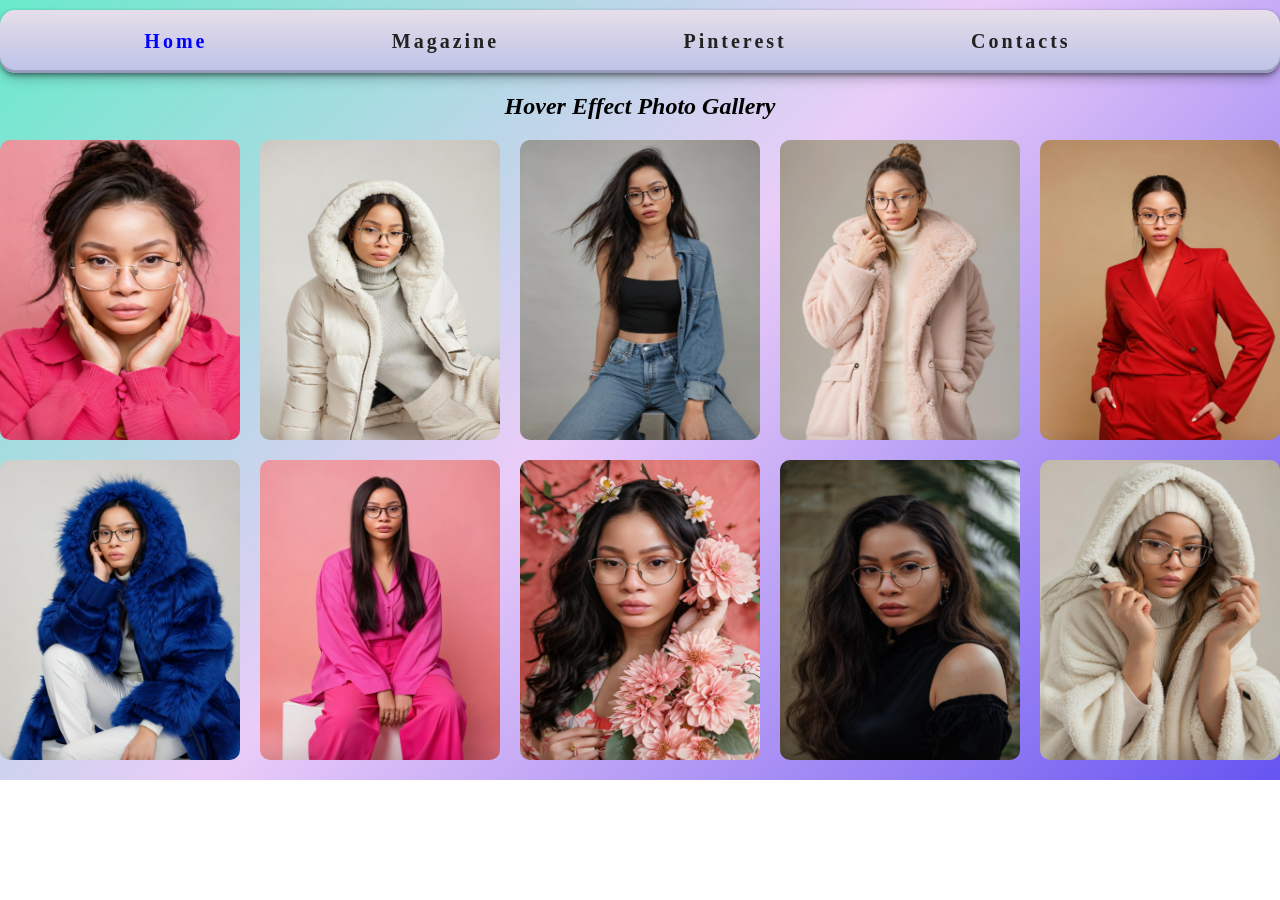
<file: index.html>
<!DOCTYPE html>
<html lang="en">
<head>
    <meta charset="UTF-8">
    <meta name="viewport" content="width=device-width, initial-scale=1.0">
    <title>Image Gallery - Grid Structure</title>
    <link href="stylesheet.css" rel="stylesheet">
</head>
<body>
    <nav>
        <a href="index.html" class="active">Home</a>
        <a href="index2.html">Magazine</a>
        <a href="index3.html">Pinterest</a>
        <a href="index4.html">Contacts</a>
    </nav>
    <h2>Hover Effect Photo Gallery</h2>
    <div class="gallery hover-gallery">
        <figure>
            <img src="pictures/AI-PIC.jpg" alt="my selfie">
            <figcaption>Doc Gany</figcaption>
        </figure>
        <figure>
            <img src="pictures/AI-PIC4.jpg" alt="my image">
            <figcaption>Doc Gany</figcaption>
        </figure>
        <!-- more items -->
        <figure>
            <img src="pictures/AI-PIC5.jpg" alt="my image">
            <figcaption>Doc Gany</figcaption>
        </figure>
        <figure>
            <img src="pictures/AI-PIC7.jpg" alt="my image">
            <figcaption>Doc Gany</figcaption>
        </figure>
        <figure>
            <img src="pictures/1769771501247.jpg" alt="my image">
            <figcaption>Doc Gany</figcaption>
        </figure>
        <figure>
            <img src="pictures/AI-PIC8.jpg" alt="my image">
            <figcaption>Doc Gany</figcaption>
        </figure>
        <figure>
            <img src="pictures/MY-AI-PIC.jpg" alt="my image">
            <figcaption>Doc Gany</figcaption>
        </figure>
        <figure>
            <img src="pictures/MY-PIC-1.jpg" alt="my image">
            <figcaption>Doc Gany</figcaption>
        </figure>
        <figure>
            <img src="pictures/MY-PIC-4.jpg" alt="my image">
            <figcaption>Doc Gany</figcaption>
        </figure>
        <figure>
            <img src="pictures/MY-PIC-3.jpg" alt="my image">
            <figcaption>Doc Gany</figcaption>
        </figure>
    </div>
    
</body>
</html>
</file>
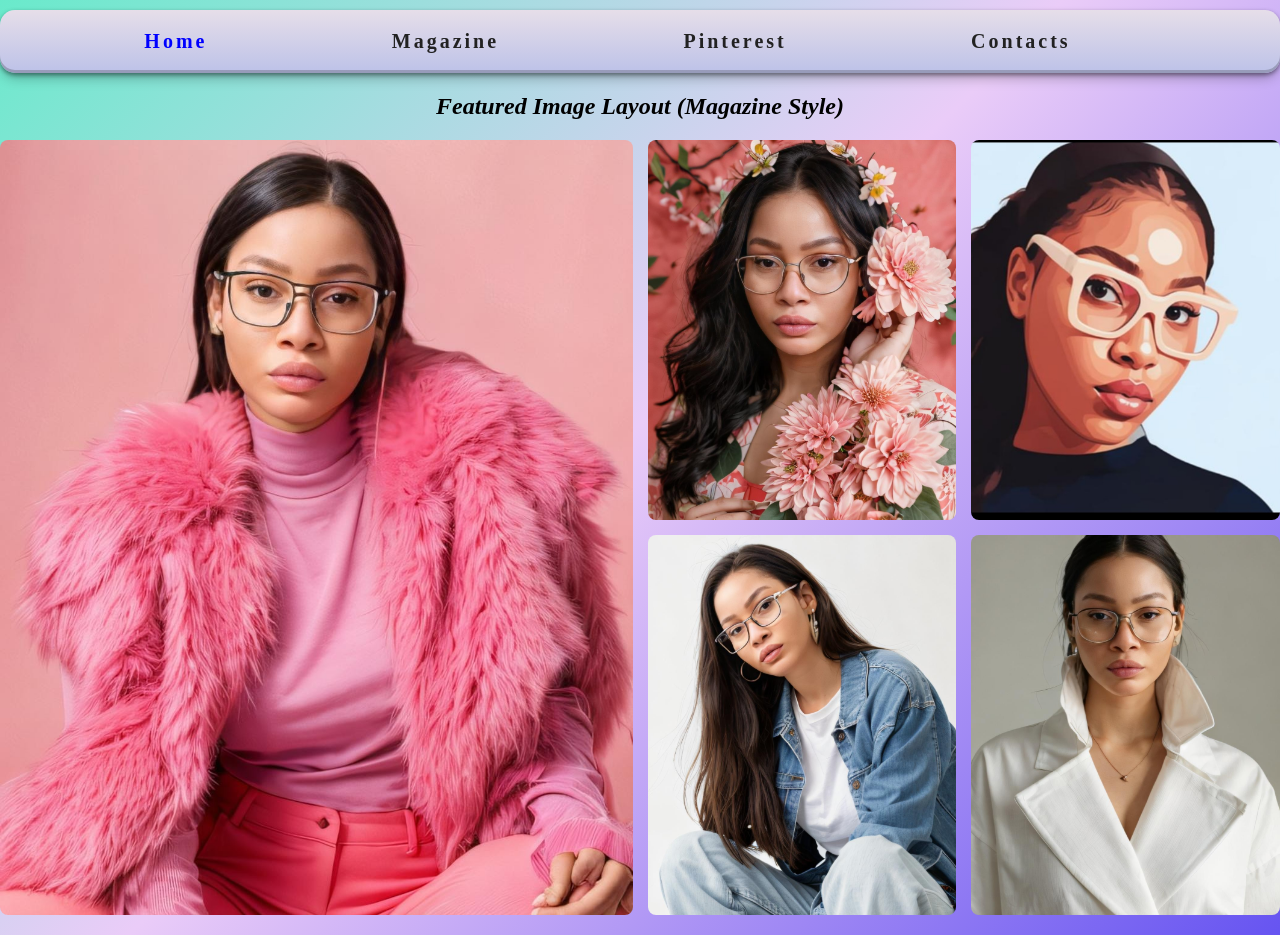
<file: index2.html>
<!DOCTYPE html>
<html lang="en">
<head>
    <meta charset="UTF-8">
    <meta name="viewport" content="width=device-width, initial-scale=1.0">
    <title>Image Gallery - Magazine Layout</title>
    <link href="stylesheet.css" rel="stylesheet">
</head>
<body>
    <nav>
        <a href="index.html" class="active">Home</a>
        <a href="index2.html">Magazine</a>
        <a href="index3.html">Pinterest</a>
        <a href="index4.html">Contacts</a>
    </nav>

    <h2>Featured Image Layout (Magazine Style)</h2>
    <div class="featured-grid">
        <img src="pictures/MY-PIC-8.jpg" class="hero">
        <img src="pictures/PIC-2.jpg">
        <img src="pictures/PIC-4.jpg">
        <img src="pictures/PIC-5.jpg">
        <img src="pictures/PIC-7.jpg">
    </div>
</body>
</html>
</file>
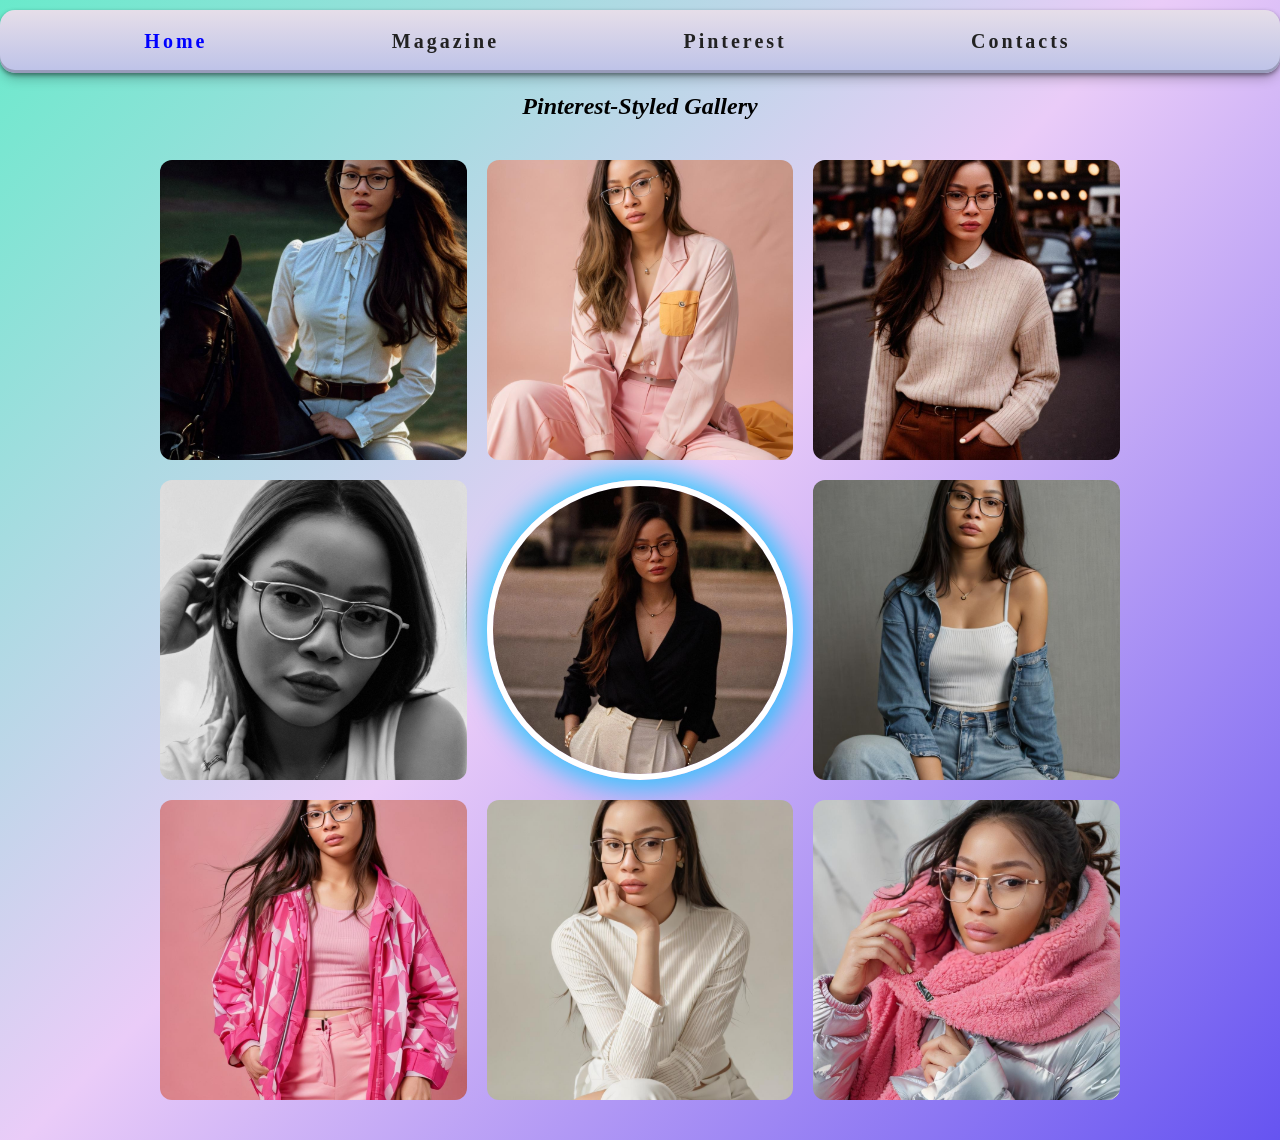
<file: index3.html>
<!DOCTYPE html>
<html lang="en">
<head>
    <meta charset="UTF-8">
    <meta name="viewport" content="width=device-width, initial-scale=1.0">
    <title>Image Gallery - Pinterest Style</title>
    <link href="stylesheet.css" rel="stylesheet">
</head>
<body>
    <nav>
        <a href="index.html" class="active">Home</a>
        <a href="index2.html">Magazine</a>
        <a href="index3.html">Pinterest</a>
        <a href="index4.html">Contacts</a>
    </nav>

    <h2>Pinterest-Styled Gallery</h2>
    <div class="masonry">
        <img src="pictures/MY-PIC-10.jpg">
        <img src="pictures/MY-PIC-7.jpg">
        <img src="pictures/MY-PIC-5.jpg">
        <img src="pictures/MY-PIC-9.jpg">
        <img src="pictures/pic2.jpg" class="center">
        <img src="pictures/pic3.jpg">
        <img src="pictures/pic4.jpg">
        <img src="pictures/pic5.jpg">
        <img src="pictures/PIC-1.jpg">
    </div>
    
    
    
    
    
    
    
    <!--<div class="masonry">
        <img src="pictures/MY-PIC-10.jpg" class="tall">
        <img src="pictures/MY-PIC-7.jpg">
        <img src="pictures/MY-PIC-5.jpg" class="wide">
        <img src="pictures/MY-PIC-9.jpg">
        <img src="pictures/IC-1.jpg" class="tall">
        <img src="pictures/pic1.jpg">
        <img src="pictures/pic2.jpg">
        <img src="pictures/pic3.jpg">
        <img src="pictures/pic4.jpg">
        <img src="pictures/pic5.jpg">
    </div>-->
    
</body>
</html>
</file>
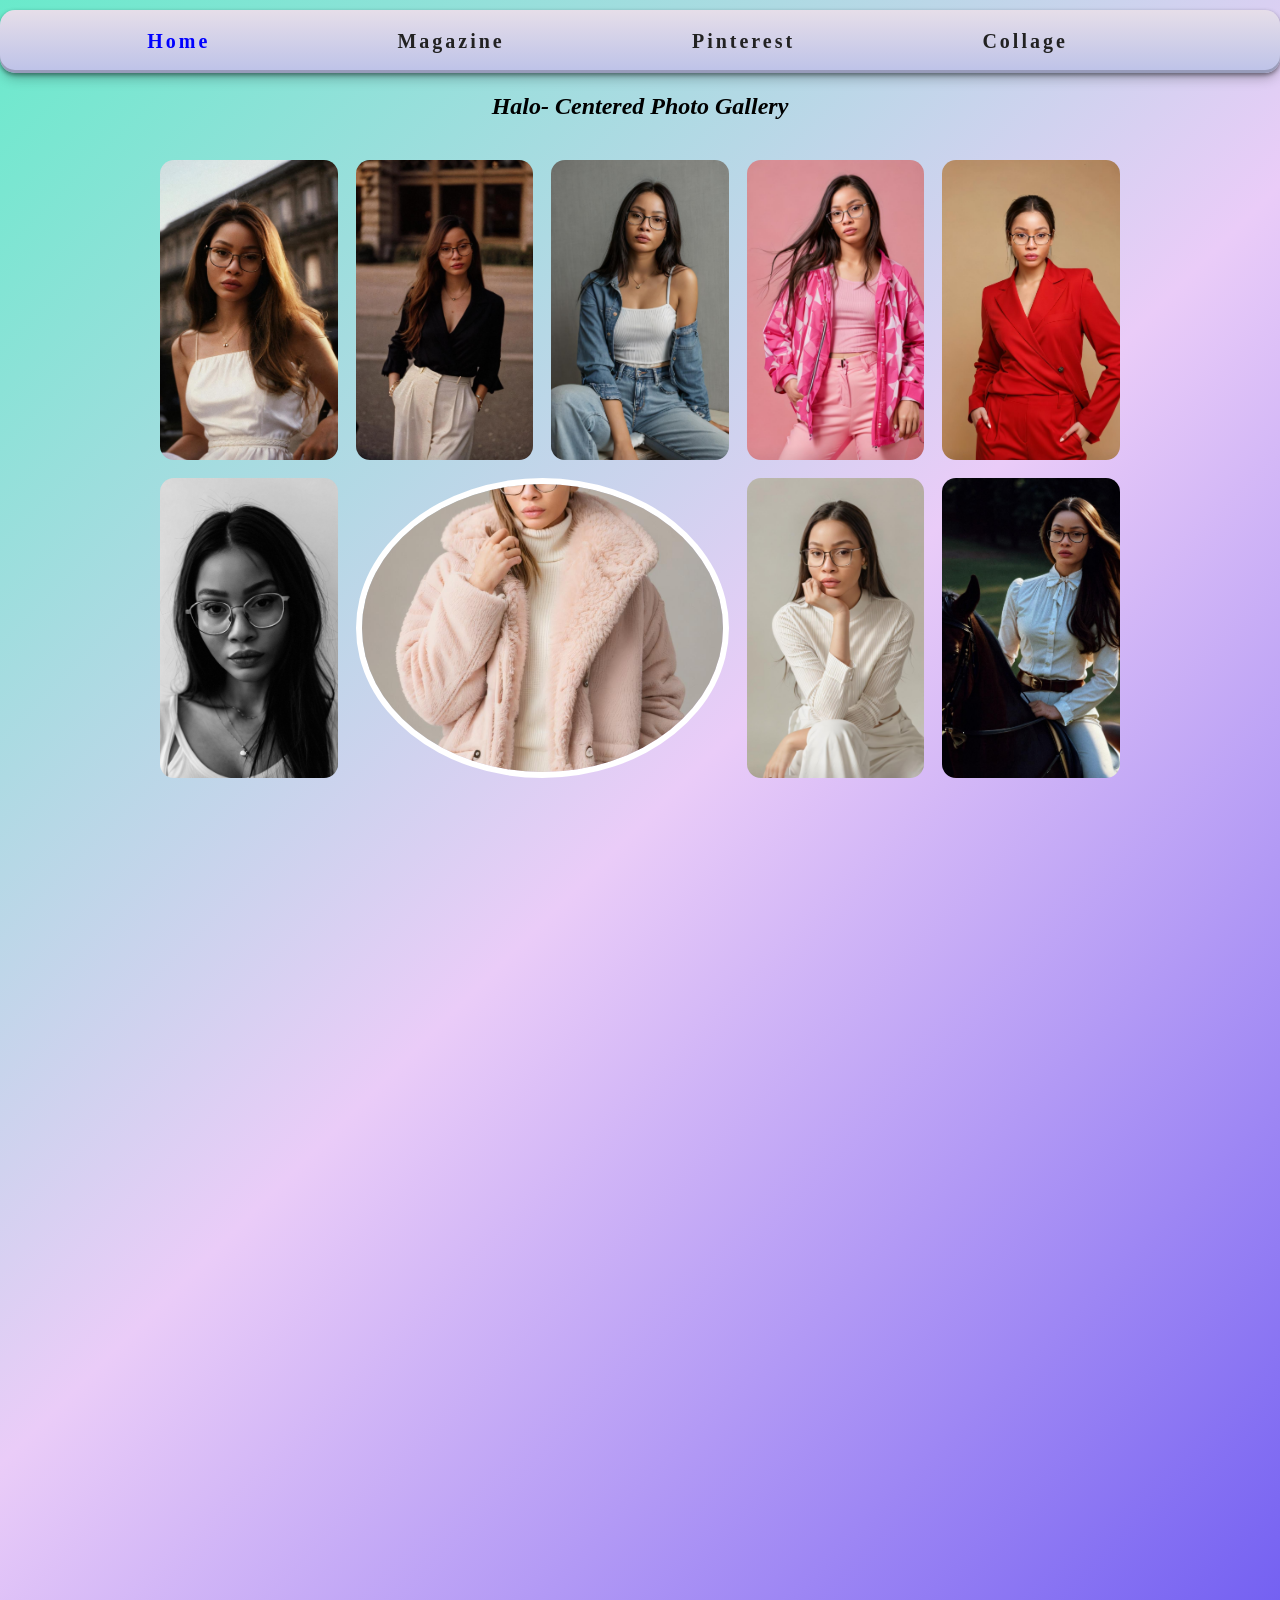
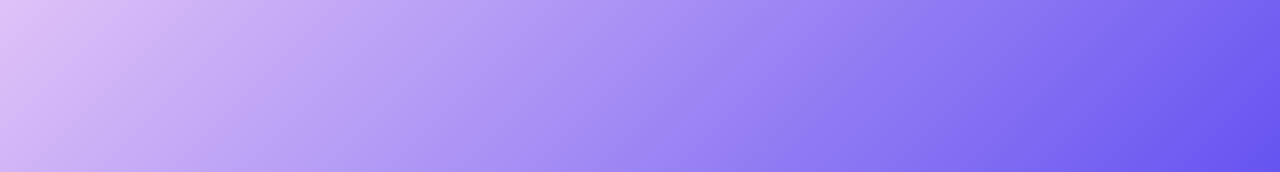
<file: index4.html>
<!DOCTYPE html>
<html lang="en">
<head>
    <meta charset="UTF-8">
    <meta name="viewport" content="width=device-width, initial-scale=1.0">
    <title>Image-Gallery</title>
    <link href="stylesheet.css" rel="stylesheet">
</head>
<body>
    <nav>
        <a href="index.html" class="active">Home</a>
        <a href="index2.html">Magazine</a>
        <a href="index3.html">Pinterest</a>
        <a href="index4.html">Collage</a>
    </nav>

    <h2> Halo- Centered Photo Gallery</h2>
    <div class="halo-gallery">
        <img src="pictures/pic1.jpg" class="ring">
        <img src="pictures/pic2.jpg" class="ring">
        <img src="pictures/pic3.jpg" class="ring">
        <img src="pictures/pic4.jpg" class="ring">
        <img src="pictures/AI-PIC7.jpg" class="center">
        <img src="pictures/1769771501247.jpg" class="ring">
        <img src="pictures/pic6.jpg" class="ring">
        <img src="pictures/pic5.jpg" class="ring">
        <img src="pictures/MY-PIC-10.jpg" class="ring">
    </div> 
</body>
</html>
</file>
<file: stylesheet.css>
* {
    padding: 0;
    margin: 0;
    box-sizing: border-box;
}

body {
    margin-bottom: 20px;
    height: 100%;
    background-image: linear-gradient(-225deg, #69EACB 0%, #EACCF8 48%, #6654F1 100%);
    background-repeat: no-repeat;
    background-size: cover;

}

nav {
    width: 100%;
    min-height: 40px;
    border-radius: 15px;
    padding: 20px 25px;
    background-image: linear-gradient(to top, #bdc2e8 0%, #bdc2e8 1%, #e6dee9 100%);
    box-shadow: rgba(0, 0, 0, 0.4) 0px 2px 4px, rgba(0, 0, 0, 0.3) 0px 7px 13px -3px, rgba(0, 0, 0, 0.2) 0px -3px 0px inset;
    margin: 10px 0px;
    display: flex;
    align-items: center;
    justify-content: space-evenly;
}

nav a {
    text-decoration: none;
    margin-right: 65px;
    font-weight: bold;
    transition: all 0.3s ease;
    color: #222;
    font-size: 20px;
    letter-spacing: 3px;
    transition: all 0.4s ease;
}

nav a.active {
    color: blue;
}

nav a:hover {
    color: darkcyan;
    transform: scale(1.2);
}

img {
    width: 250px;
    height: 300px;
}

h2 {
    text-align: center;
    padding: 10px;
    margin-bottom: 10px;
    font-style: italic;
}

.hover-gallery {
    display: grid;
    grid-template-columns: repeat(auto-fill, minmax(220px, 1fr));
    gap: 20px;
}

.hover-gallery figure {
    position: relative;
    overflow: hidden;
    border-radius: 10px;
}

.hover-gallery img {
    width: 100%;
    display: block;
    transition: transform 0.4s ease;
}

.hover-gallery figure:hover img {
    transform: scale(1.08);
}

.hover-gallery figcaption {
    position: absolute;
    bottom: 0;
    left: 0;
    right: 0;
    padding: 12px;
    background: rgba(0, 0, 0, 0.55);
    color: white;
    opacity: 0;
    transform: translateY(20px);
    transition: 0.4s ease;
}

.hover-gallery figure:hover figcaption {
    opacity: 1;
    transform: translateY(0); 
}

.featured-grid {
    display: grid;
    grid-template-columns: repeat(4, 1fr);
    grid-auto-rows: 380px;
    gap: 15px;
}

.featured-grid img {
    width: 100%;
    height: 100%;
    object-fit: cover;
    border-radius: 8px;
}

.featured-grid .hero {
    grid-column: span 2;
    grid-row: span 2; 
}

.masonry {
    display: grid;
    grid-template-columns: repeat(3, 1fr);
    grid-template-rows: repeat(3, 1fr);
    gap: 20px;
    max-width: 1000px;
    margin: 0 auto;
    padding: 20px;
}

.masonry img {
    width: 100%;
    aspect-ratio: 1 / 1;
    object-fit: cover;
    border-radius: 12px;
}

.masonry .center {
    grid-column: 2 / 3;
    grid-row: 2 / 3;
    border-radius: 50%;
    border: 6px solid white;
    box-shadow: 0 0 25px 10px rgba(0, 200, 255, 0.7); 
}

@media (max-width: 600px) {
    .masonry {
        grid-template-columns: repeat(2, 1fr);
        grid-template-rows: auto;
    }

    .masonry .center {
        grid-column: 1 / -1;
        /* span full width */
        justify-self: center;
        width: 70%;
    } }


        /* 5×5 halo grid */
.halo-gallery {
    display: grid;
    grid-template-columns: repeat(5, 1fr);
    grid-template-rows: repeat(5, 1fr);
    gap: 18px;
    max-width: 1000px;
    margin: 0 auto;
    padding: 20px;           
}
    
        /* All images */
.halo-gallery img {
    width: 100%;
    aspect-ratio: 1 / 1;
    object-fit: cover;
    border-radius: 14px;
    transition: transform 0.35s ease, box-shadow 0.35s ease;         
}
    
        /* Centre image */
.halo-gallery .center {
    grid-column: 2 / 4;
            /* spans 3 columns */
    grid-row: 2/ 4;
            /* spans 3 rows */
    border-radius: 50%;
    border: 6px solid white;
    object-fit: cover;
    animation: glowPulse 3s ease-in-out infinite;
    z-index: 2;
}
    
        /* Animated glow */
@keyframes glowPulse {
    0% {
        box-shadow: 0 0 25px 10px rgba(0, 200, 255, 0.6);
    }
    
    50% {
        box-shadow: 0 0 40px 18px rgba(54, 17, 235, 0.9);
    }
    
    100% {
        box-shadow: 0 0 25px 10px rgba(221, 11, 214, 0.6);
    }
}
    
        /* Hover effect for ring images */
.halo-gallery .ring:hover {
    transform: scale(1.08);
    box-shadow: 0 0 18px rgba(0, 0, 0, 0.4);
}
    
        /* Responsive fallback */
@media (max-width: 700px) {
    .halo-gallery {
        grid-template-columns: repeat(2, 1fr);
        grid-template-rows: auto;
    }
    
    .halo-gallery .center {
        grid-column: 1 / -1;
        width: 70%;
        justify-self: center;
    }   
}
</file>
